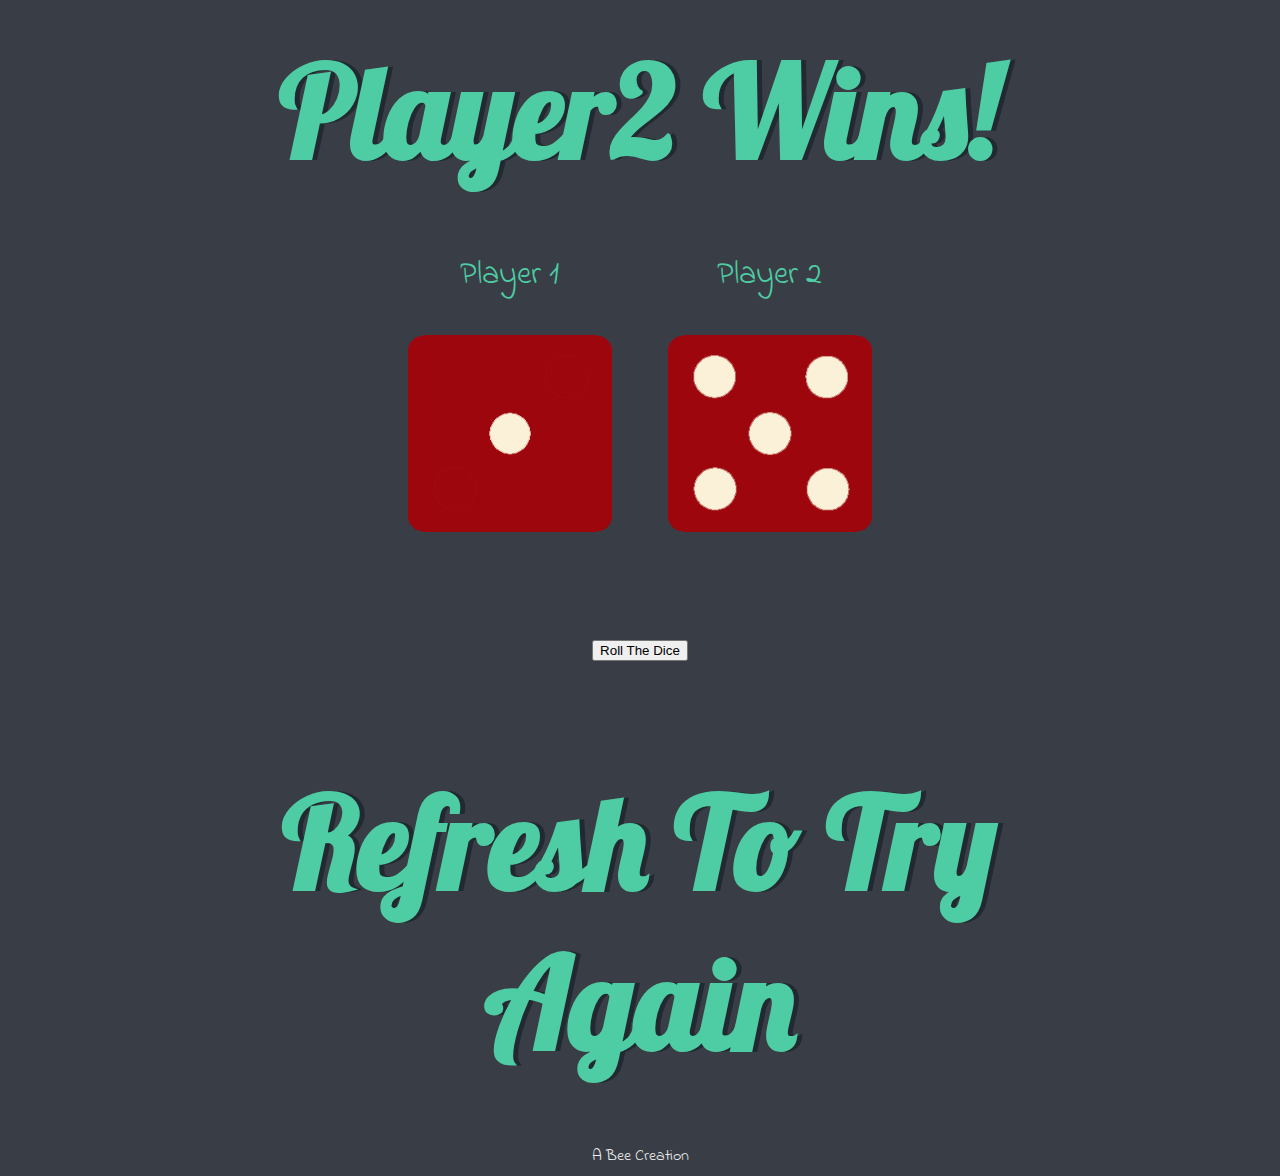
<file: index.html>
<!DOCTYPE html>
<html lang="en" dir="ltr">
  <head>
    <meta charset="utf-8">
    <title>Dicee</title>
      <link rel="stylesheet" href="https://stackpath.bootstrapcdn.com/bootstrap/4.5.0/css/bootstrap.min.css" integrity="sha384-9aIt2nRpC12Uk9gS9baDl411NQApFmC26EwAOH8WgZl5MYYxFfc+NcPb1dKGj7Sk" crossorigin="anonymous">
    <link rel="stylesheet" href="styles.css">
    <link href="https://fonts.googleapis.com/css?family=Indie+Flower|Lobster" rel="stylesheet">
  </head>
  <body>

    <div class="container">
      <h1><i class="fas fa-trophy"></i>Refresh Me</h1>

      <div class="dice">
        <p class="p1">Player 1</p>
        <img class="img1" src="images/dice6.png">

      </div>

      <div class="dice">
        <p class="p2">Player 2</p>
        <img class="img2" src="images/dice6.png">
      </div>
      <div class="button">
        <button class="btn btn-secondary btn-block" onClick="window.location.reload();">Roll The Dice</button>
      </div>

      <div>
        <h2> Refresh To Try Again</h2>
      </div>
    </div>

  <script src="index.js" type="text/javascript"></script>


  <script src="https://code.jquery.com/jquery-3.5.1.slim.min.js" integrity="sha384-DfXdz2htPH0lsSSs5nCTpuj/zy4C+OGpamoFVy38MVBnE+IbbVYUew+OrCXaRkfj" crossorigin="anonymous"></script>
  <script src="https://cdn.jsdelivr.net/npm/popper.js@1.16.0/dist/umd/popper.min.js" integrity="sha384-Q6E9RHvbIyZFJoft+2mJbHaEWldlvI9IOYy5n3zV9zzTtmI3UksdQRVvoxMfooAo" crossorigin="anonymous"></script>
  <script src="https://stackpath.bootstrapcdn.com/bootstrap/4.5.0/js/bootstrap.min.js" integrity="sha384-OgVRvuATP1z7JjHLkuOU7Xw704+h835Lr+6QL9UvYjZE3Ipu6Tp75j7Bh/kR0JKI" crossorigin="anonymous"></script>
  </body>

  <footer>
    A Bee Creation
  </footer>
</html>
</file>
<file: styles.css>
.container {
  width: 70%;
  margin: auto;
  text-align: center;
}

.dice {
  text-align: center;
  display: inline-block;

}

body {
  background-color: #393E46;
}
.button{
  margin-top: 100px;
  margin-bottom: 100px;
}

h1, h2 {
  margin: 30px;
  font-family: 'Lobster', cursive;
  text-shadow: 5px 0 #232931;
  font-size: 8rem;
  color: #4ECCA3;
}

p {
  font-size: 2rem;
  color: #4ECCA3;
  font-family: 'Indie Flower', cursive;
}
.p1 .p2{
  font-size: 2rem;
  color: #4ECCA3;
  font-family: 'Indie Flower', cursive;
}




img {
  width: 80%;
}

footer {
  margin-top: 5%;
  color: #EEEEEE;
  text-align: center;
  font-family: 'Indie Flower', cursive;

}
</file>
